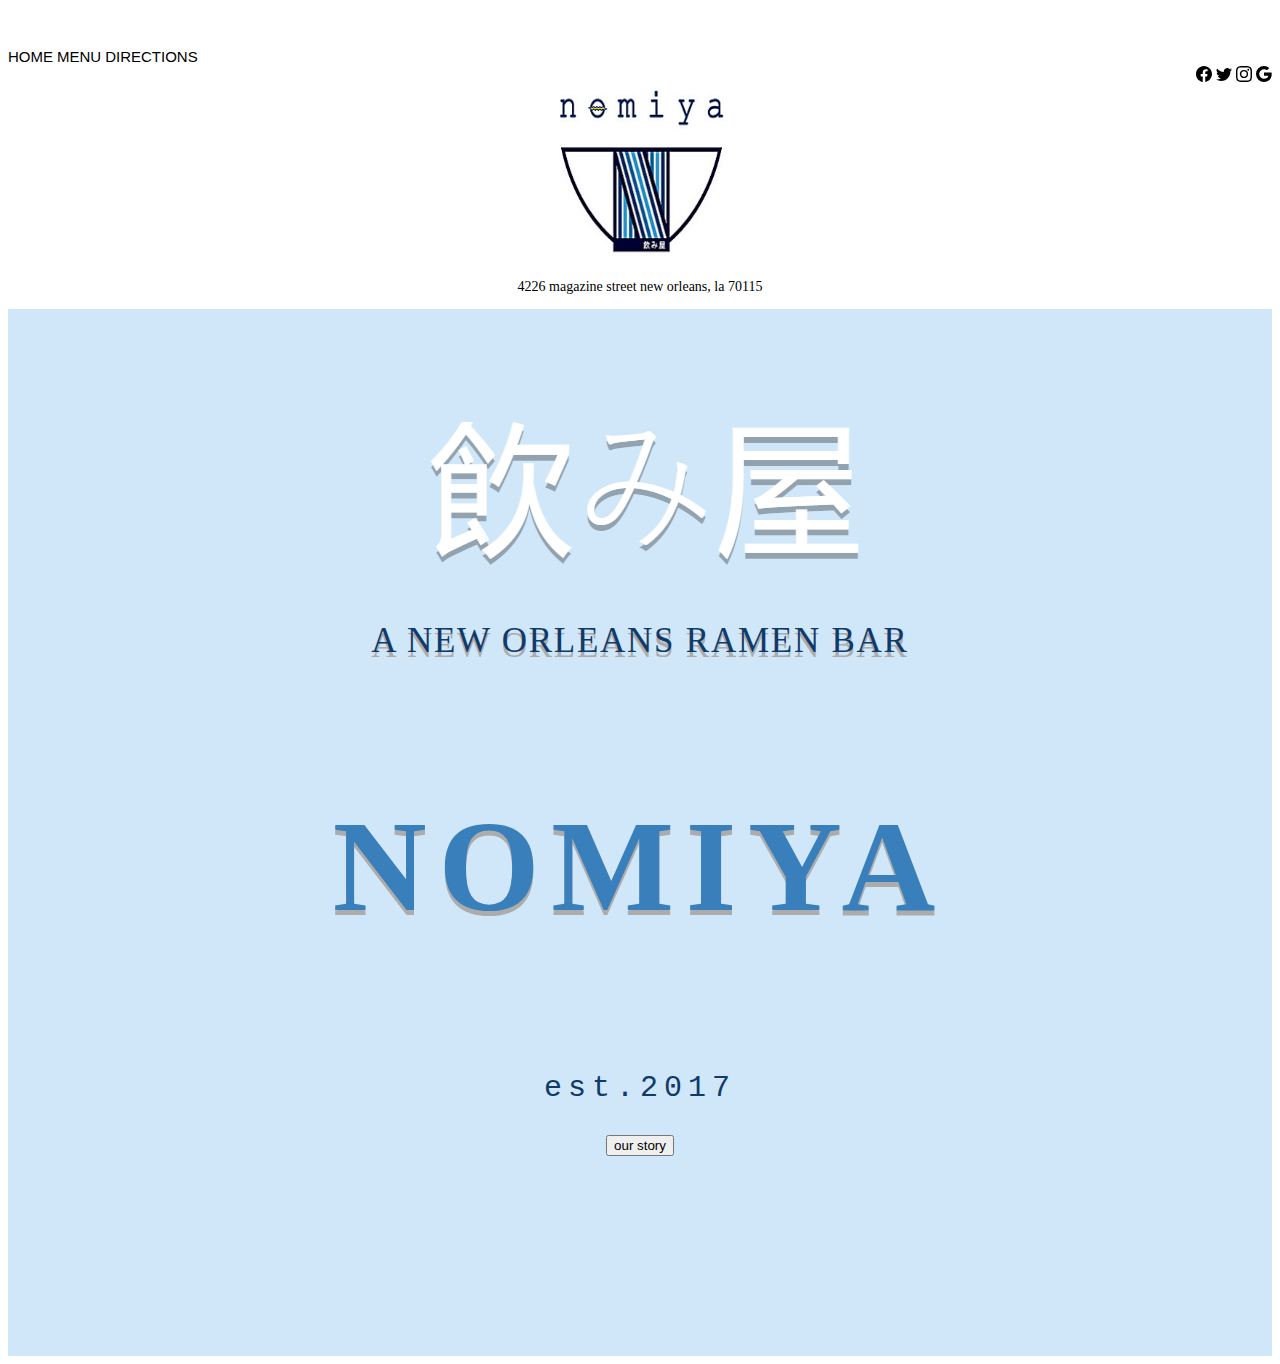
<file: index.html>
<!DOCTYPE html>
<html lang="en">
<head>
    <meta charset="UTF-8">
    <meta http-equiv="X-UA-Compatible" content="IE=edge">
    <meta name="viewport" content="width=device-width, initial-scale=1.0">
    

    <!-- CSS only -->
    <link href="https://cdn.jsdelivr.net/npm/bootstrap@5.2.2/dist/css/bootstrap.min.css" rel="stylesheet" integrity="sha384-Zenh87qX5JnK2Jl0vWa8Ck2rdkQ2Bzep5IDxbcnCeuOxjzrPF/et3URy9Bv1WTRi" crossorigin="anonymous">
    <link rel="stylesheet" href="css/style.css">
    <title>Nomiya</title>
</head>

<body>
    
    <header class="header container" id="header">
        <div class="row">
            <div class="col-md-7">
                <div class="top-nav">
                    <a href="index.html" class="btn btn-link nav-button">home</a>
                    <a href="menu.html" class="btn btn-link nav-button">menu</a>
                    <a href="#link" class="btn btn-link nav-button">directions</a>
                </div>
            </div>
            <div class="col-md-5">
                <div class="top-icons">
                    <svg xmlns="http://www.w3.org/2000/svg&quot"; width="16" height="16" fill="currentColor"
                            class="bi bi-facebook" viewBox="0 0 16 16">
                            <path
                                d="M16 8.049c0-4.446-3.582-8.05-8-8.05C3.58 0-.002 3.603-.002 8.05c0 4.017 2.926 7.347 6.75 7.951v-5.625h-2.03V8.05H6.75V6.275c0-2.017 1.195-3.131 3.022-3.131.876 0 1.791.157 1.791.157v1.98h-1.009c-.993 0-1.303.621-1.303 1.258v1.51h2.218l-.354 2.326H9.25V16c3.824-.604 6.75-3.934 6.75-7.951z" />
                        </svg>

                        <svg xmlns="http://www.w3.org/2000/svg&quot"; width="16" height="16" fill="currentColor"
                            class="bi bi-twitter" viewBox="0 0 16 16">
                            <path
                                d="M5.026 15c6.038 0 9.341-5.003 9.341-9.334 0-.14 0-.282-.006-.422A6.685 6.685 0 0 0 16 3.542a6.658 6.658 0 0 1-1.889.518 3.301 3.301 0 0 0 1.447-1.817 6.533 6.533 0 0 1-2.087.793A3.286 3.286 0 0 0 7.875 6.03a9.325 9.325 0 0 1-6.767-3.429 3.289 3.289 0 0 0 1.018 4.382A3.323 3.323 0 0 1 .64 6.575v.045a3.288 3.288 0 0 0 2.632 3.218 3.203 3.203 0 0 1-.865.115 3.23 3.23 0 0 1-.614-.057 3.283 3.283 0 0 0 3.067 2.277A6.588 6.588 0 0 1 .78 13.58a6.32 6.32 0 0 1-.78-.045A9.344 9.344 0 0 0 5.026 15z" />
                        </svg>

                        <svg xmlns="http://www.w3.org/2000/svg&quot"; width="16" height="16" fill="currentColor"
                            class="bi bi-instagram" viewBox="0 0 16 16">
                            <path
                                d="M8 0C5.829 0 5.556.01 4.703.048 3.85.088 3.269.222 2.76.42a3.917 3.917 0 0 0-1.417.923A3.927 3.927 0 0 0 .42 2.76C.222 3.268.087 3.85.048 4.7.01 5.555 0 5.827 0 8.001c0 2.172.01 2.444.048 3.297.04.852.174 1.433.372 1.942.205.526.478.972.923 1.417.444.445.89.719 1.416.923.51.198 1.09.333 1.942.372C5.555 15.99 5.827 16 8 16s2.444-.01 3.298-.048c.851-.04 1.434-.174 1.943-.372a3.916 3.916 0 0 0 1.416-.923c.445-.445.718-.891.923-1.417.197-.509.332-1.09.372-1.942C15.99 10.445 16 10.173 16 8s-.01-2.445-.048-3.299c-.04-.851-.175-1.433-.372-1.941a3.926 3.926 0 0 0-.923-1.417A3.911 3.911 0 0 0 13.24.42c-.51-.198-1.092-.333-1.943-.372C10.443.01 10.172 0 7.998 0h.003zm-.717 1.442h.718c2.136 0 2.389.007 3.232.046.78.035 1.204.166 1.486.275.373.145.64.319.92.599.28.28.453.546.598.92.11.281.24.705.275 1.485.039.843.047 1.096.047 3.231s-.008 2.389-.047 3.232c-.035.78-.166 1.203-.275 1.485a2.47 2.47 0 0 1-.599.919c-.28.28-.546.453-.92.598-.28.11-.704.24-1.485.276-.843.038-1.096.047-3.232.047s-2.39-.009-3.233-.047c-.78-.036-1.203-.166-1.485-.276a2.478 2.478 0 0 1-.92-.598 2.48 2.48 0 0 1-.6-.92c-.109-.281-.24-.705-.275-1.485-.038-.843-.046-1.096-.046-3.233 0-2.136.008-2.388.046-3.231.036-.78.166-1.204.276-1.486.145-.373.319-.64.599-.92.28-.28.546-.453.92-.598.282-.11.705-.24 1.485-.276.738-.034 1.024-.044 2.515-.045v.002zm4.988 1.328a.96.96 0 1 0 0 1.92.96.96 0 0 0 0-1.92zm-4.27 1.122a4.109 4.109 0 1 0 0 8.217 4.109 4.109 0 0 0 0-8.217zm0 1.441a2.667 2.667 0 1 1 0 5.334 2.667 2.667 0 0 1 0-5.334z" />
                        </svg>

                        <svg xmlns="http://www.w3.org/2000/svg&quot"; width="16" height="16" fill="currentColor"
                            class="bi bi-google" viewBox="0 0 16 16">
                            <path
                                d="M15.545 6.558a9.42 9.42 0 0 1 .139 1.626c0 2.434-.87 4.492-2.384 5.885h.002C11.978 15.292 10.158 16 8 16A8 8 0 1 1 8 0a7.689 7.689 0 0 1 5.352 2.082l-2.284 2.284A4.347 4.347 0 0 0 8 3.166c-2.087 0-3.86 1.408-4.492 3.304a4.792 4.792 0 0 0 0 3.063h.003c.635 1.893 2.405 3.301 4.492 3.301 1.078 0 2.004-.276 2.722-.764h-.003a3.702 3.702 0 0 0 1.599-2.431H8v-3.08h7.545z" />
                        </svg>


                </div>
            </div>
            <div class="row">
                <div class="col">
                    <div class="logo">
                        <img src="media/nomiyaLogo.PNG" alt="cartoon drawing of bowl of ramen noodles (nomiya logo)" class="img-fluid" width="200" height="175">
                        <p class="location">4226 magazine street new orleans, la 70115</p>
                    </div>
                </div>
            </div>
        </div>
    </header>


    <main class="main container-fluid" id="main">
        <div class="row">
            <div class="col">
                <img src="media/someJapanese.PNG" alt="not sure what this says in Japanese - sorry" class="img-fluid">
                <p class="title">a new orleans ramen bar</p>
                <p class="hero-nomiya">nomiya</p>
                <p class="year-est">est.2017</p>
                <button id="button">our story</button>
            </div>
        </div>
    </main>

    <!-- JavaScript Bundle with Popper -->
    <script src="https://cdn.jsdelivr.net/npm/bootstrap@5.2.2/dist/js/bootstrap.bundle.min.js" integrity="sha384-OERcA2EqjJCMA+/3y+gxIOqMEjwtxJY7qPCqsdltbNJuaOe923+mo//f6V8Qbsw3" crossorigin="anonymous"></script>
    <script src="js/app.js"></script>
</body>
</html>
</file>
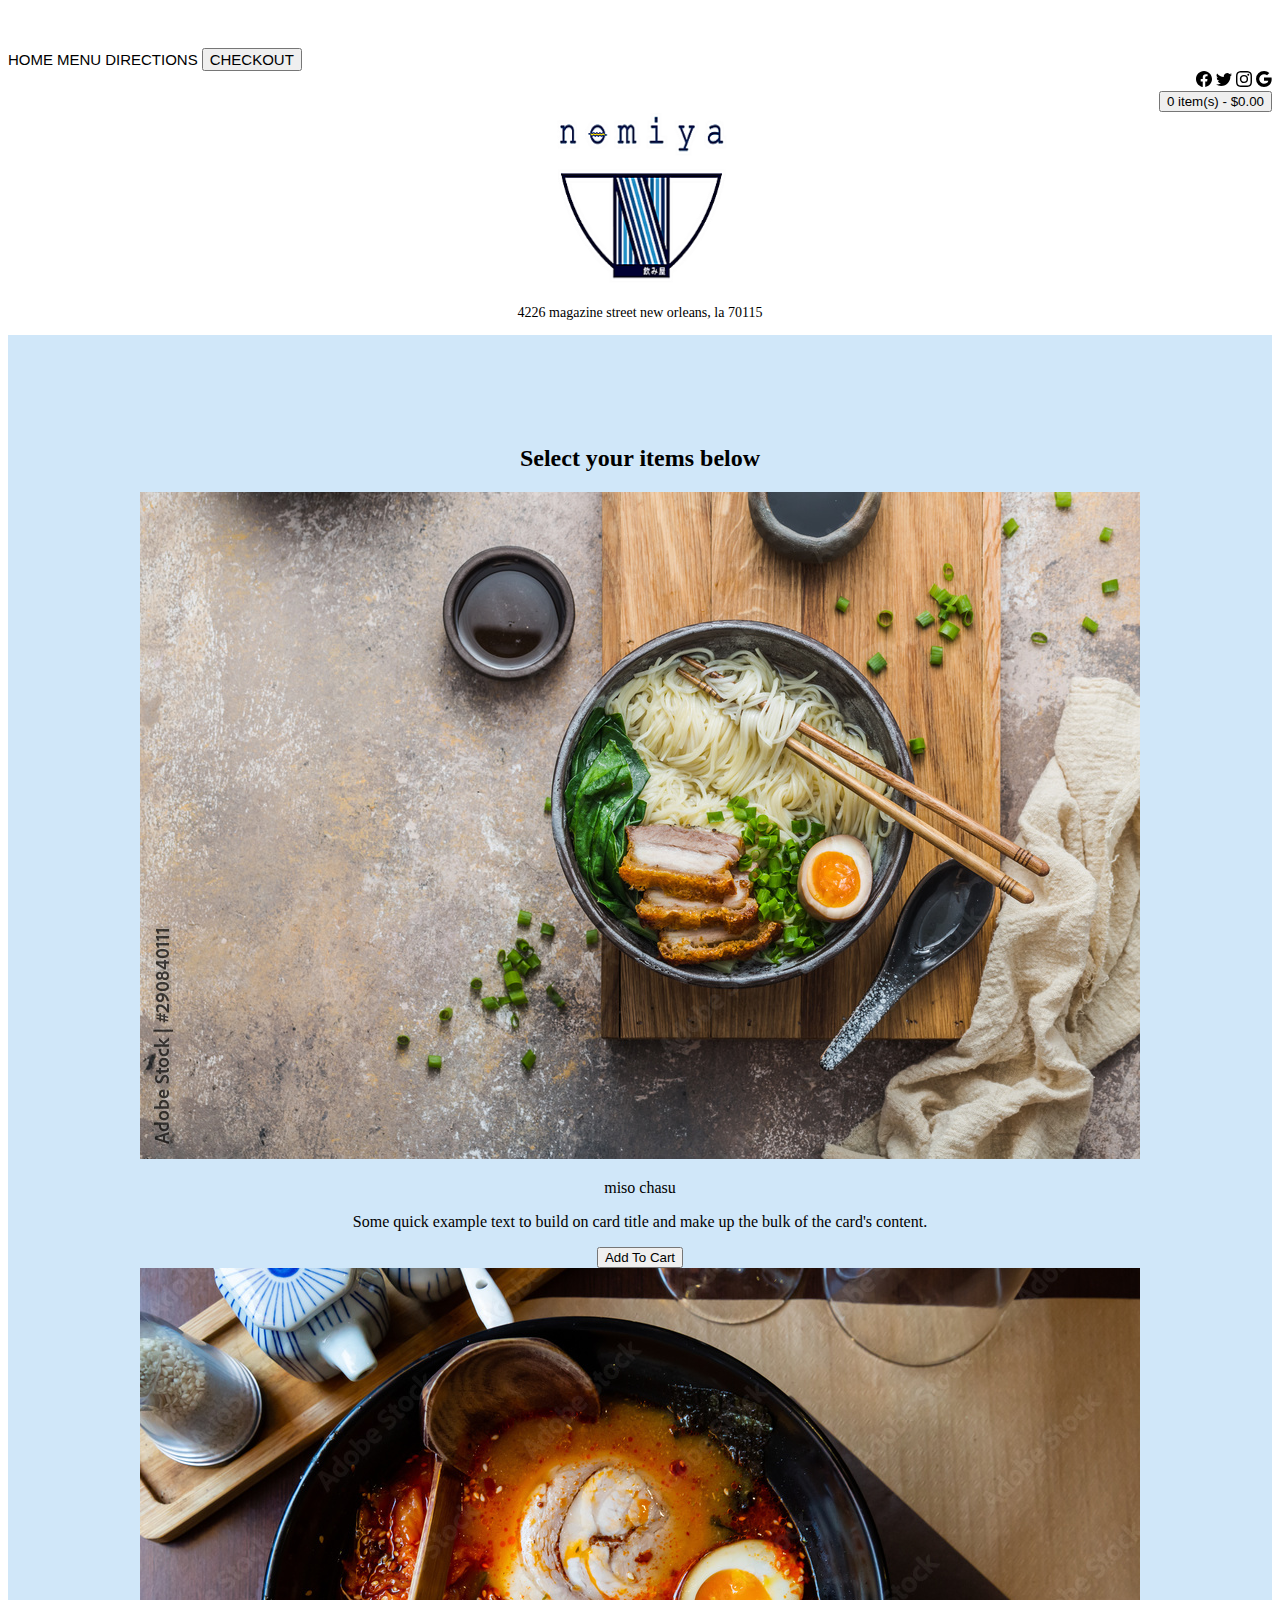
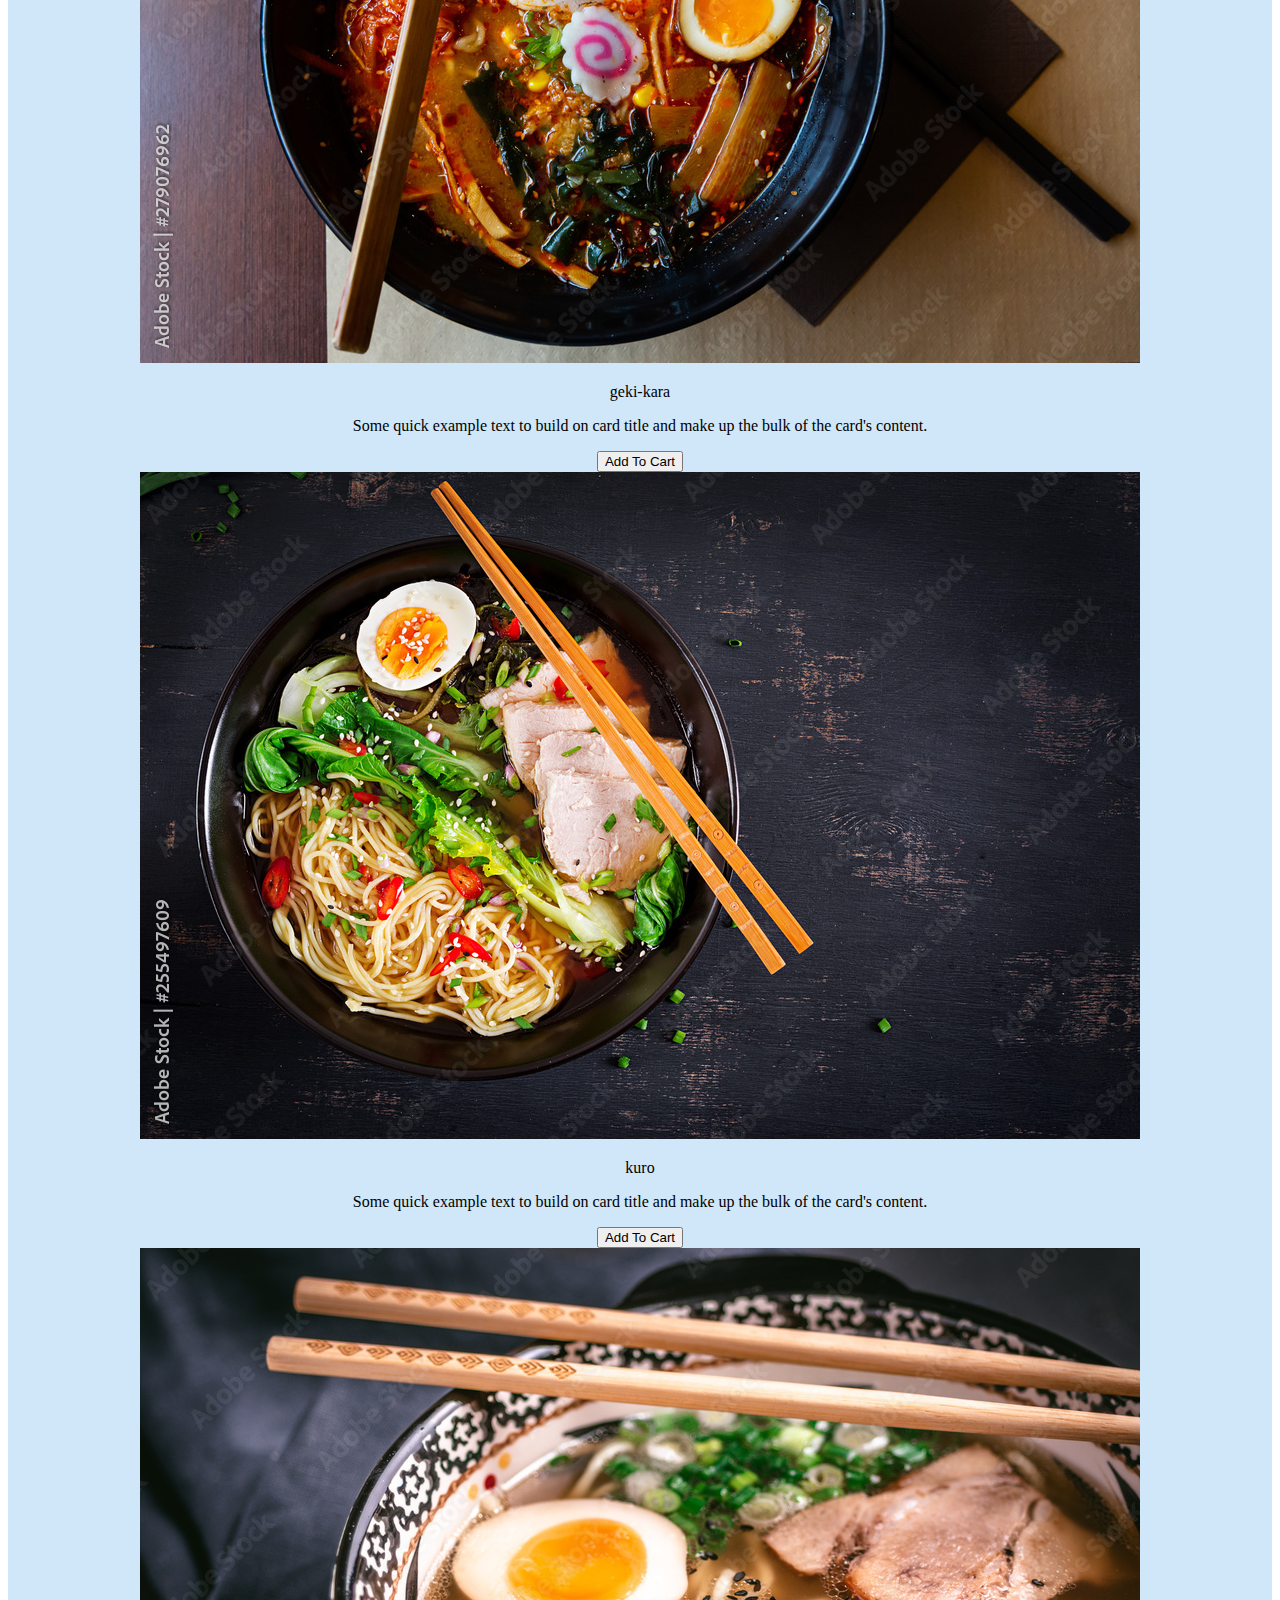
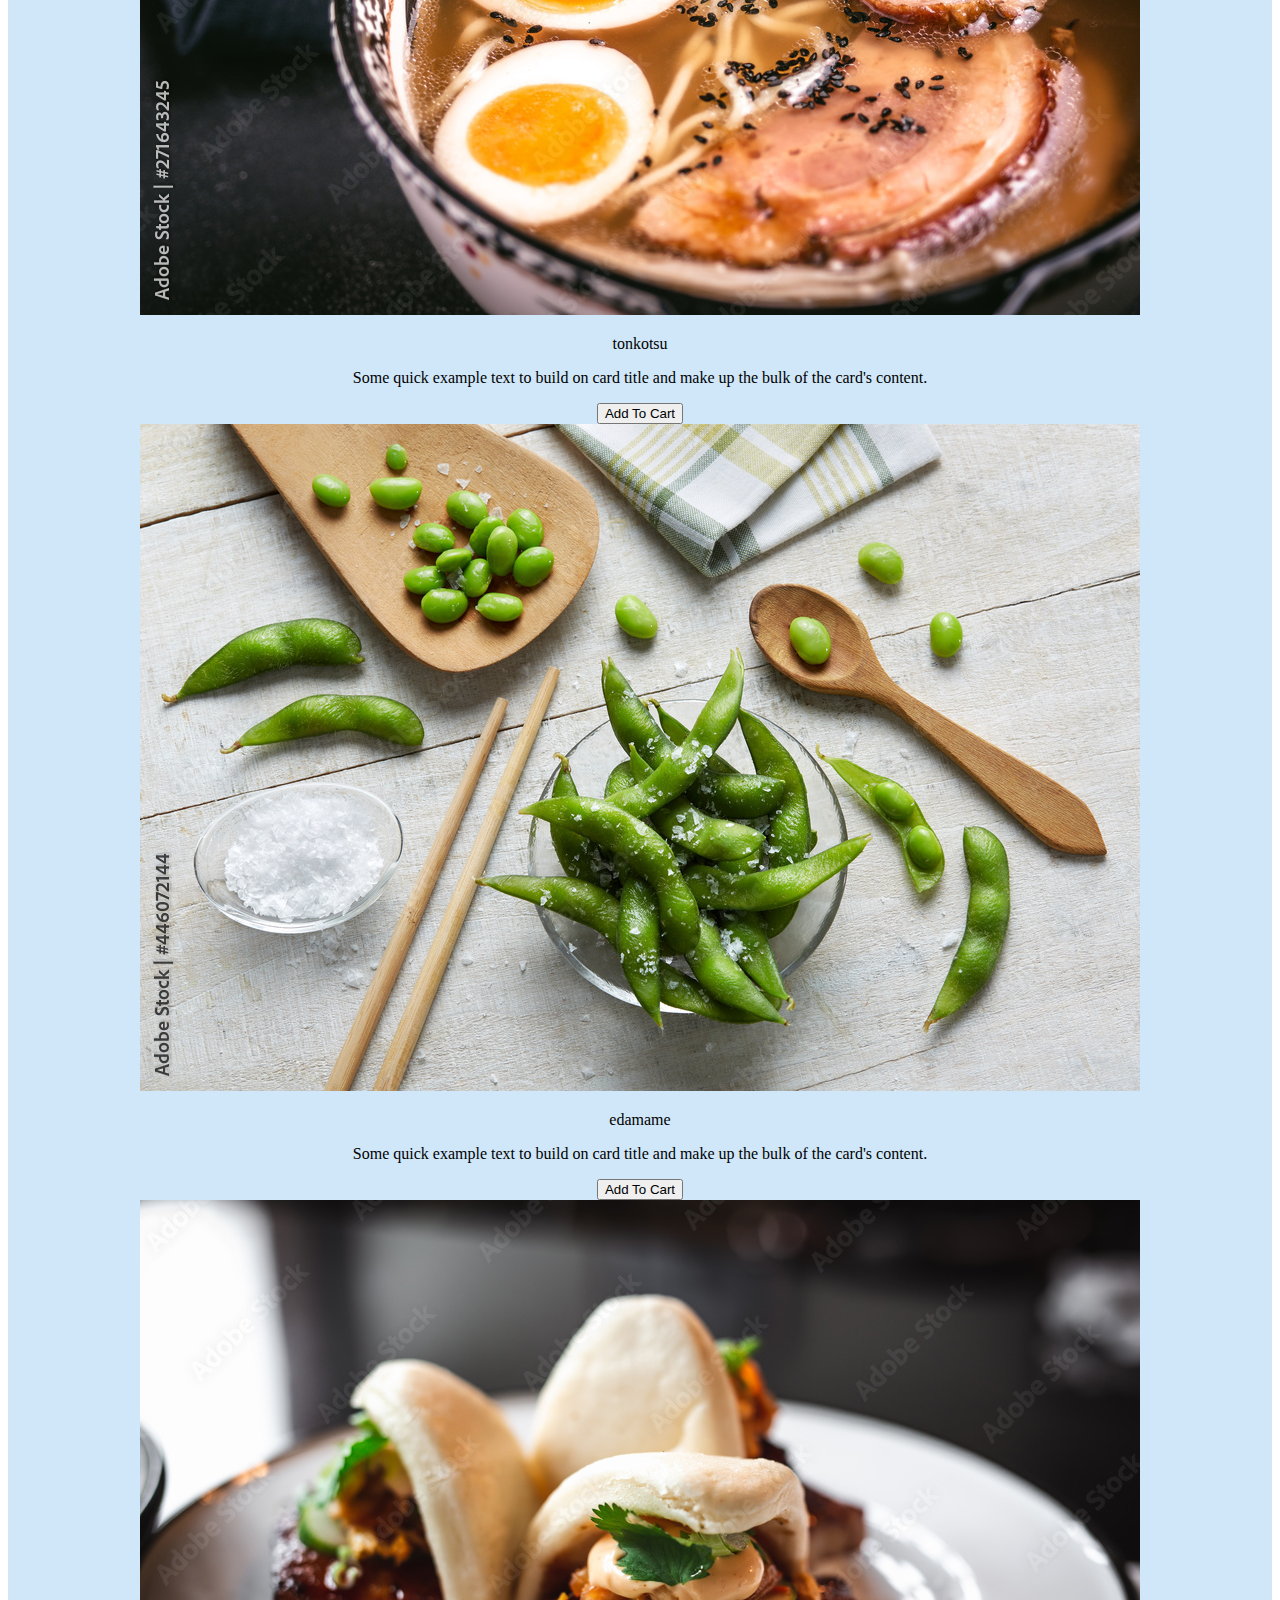
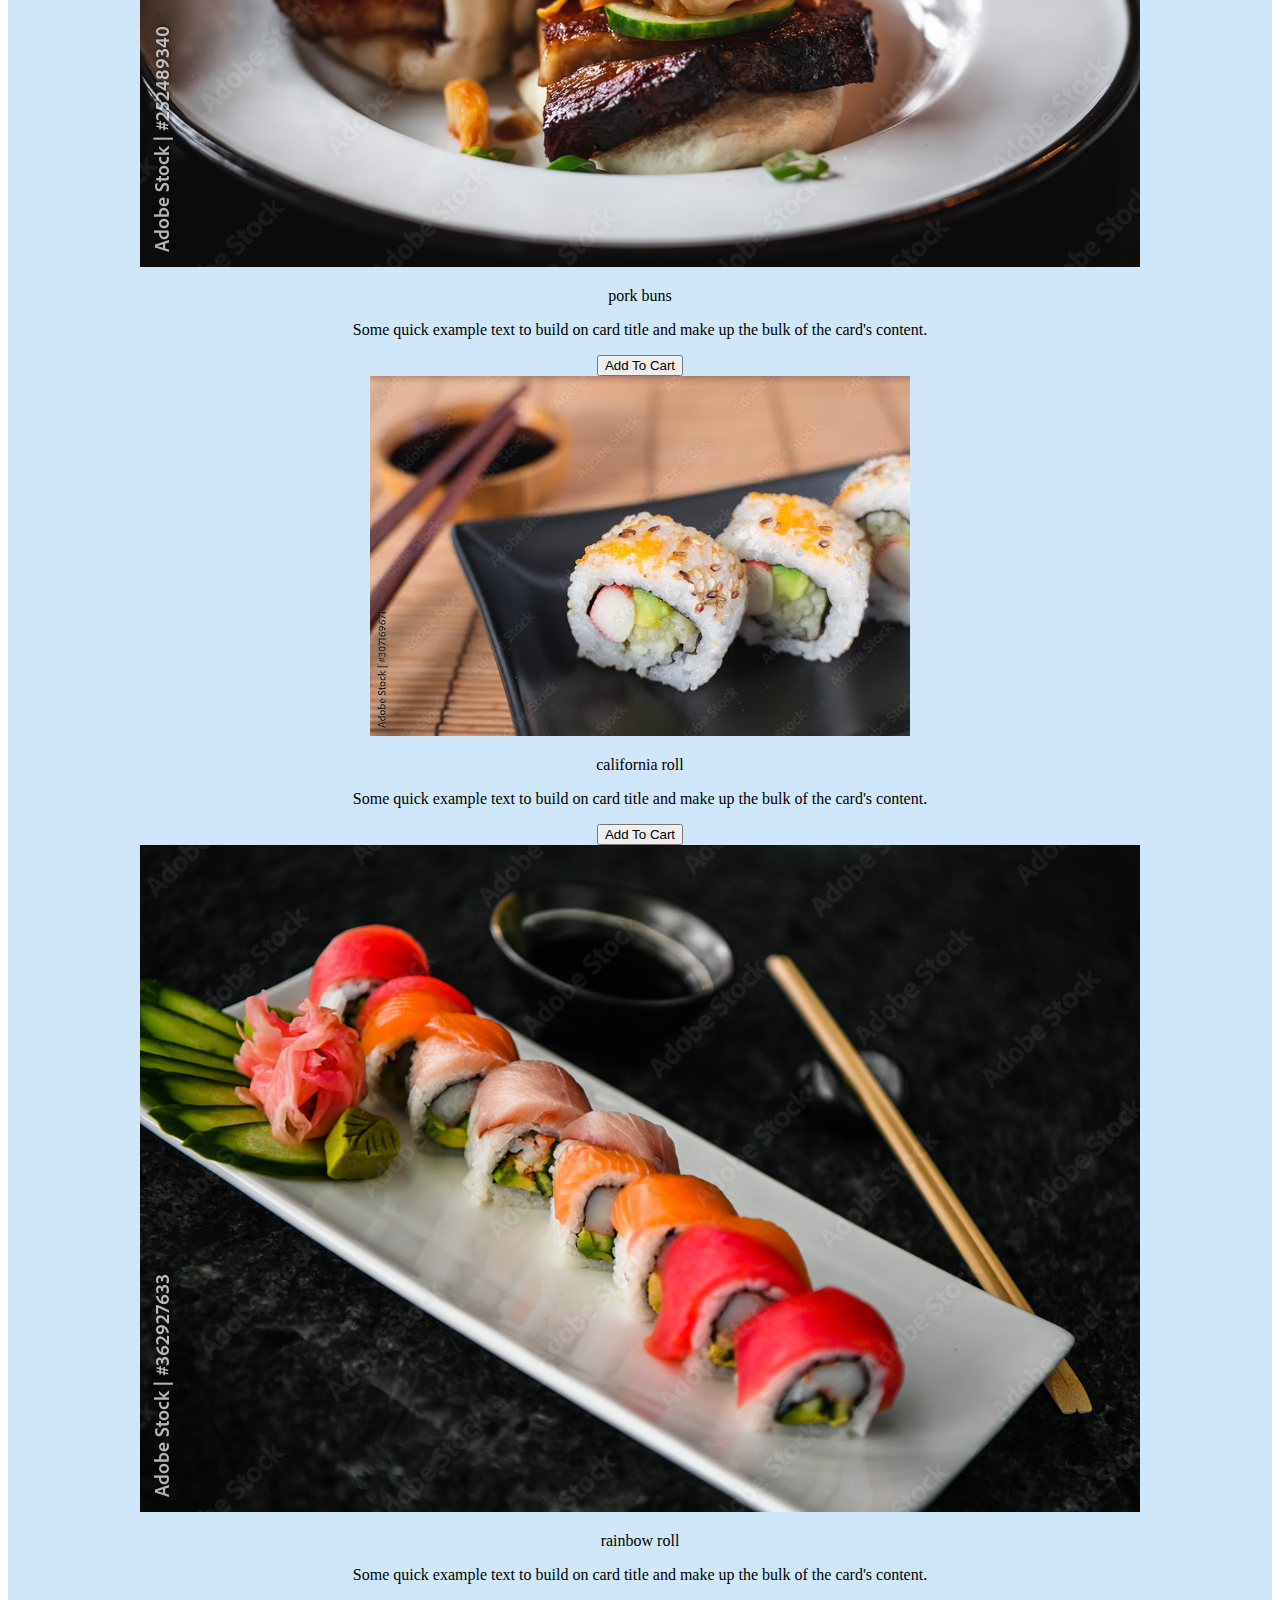
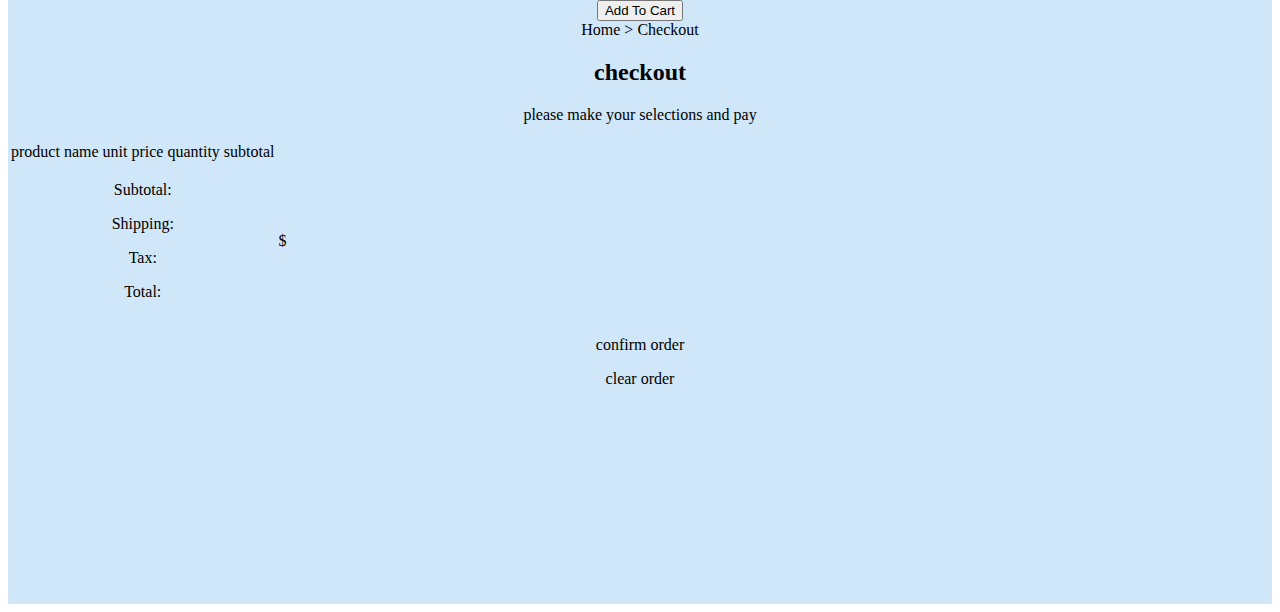
<file: menu.html>
<!DOCTYPE html>
<html lang="en">

<head>
    <meta charset="UTF-8">
    <meta http-equiv="X-UA-Compatible" content="IE=edge">
    <meta name="viewport" content="width=device-width, initial-scale=1.0">


    <!-- CSS only -->
    <link href="https://cdn.jsdelivr.net/npm/bootstrap@5.2.2/dist/css/bootstrap.min.css" rel="stylesheet"
        integrity="sha384-Zenh87qX5JnK2Jl0vWa8Ck2rdkQ2Bzep5IDxbcnCeuOxjzrPF/et3URy9Bv1WTRi" crossorigin="anonymous">
    <link rel="stylesheet" href="css/style.css">
    <title>Nomiya - menu</title>
</head>

<body>

    <header class="header container" id="header">
        <div class="row">
            <div class="col-md-7">
                <div class="top-nav">
                    <a href="index.html" class="btn btn-link nav-button">home</a>
                    <a href="menu.html" class="btn btn-link nav-button">menu</a>
                    <a href="#link" class="btn btn-link nav-button">directions</a>
                    <button type="button" class="btn btn-link nav-button" id="checkout">checkout</button>
                </div>
            </div>
            <div class="col-md-5">
                <div class="top-icons">
                    <svg xmlns="http://www.w3.org/2000/svg&quot" ; width="16" height="16" fill="currentColor"
                        class="bi bi-facebook" viewBox="0 0 16 16">
                        <path
                            d="M16 8.049c0-4.446-3.582-8.05-8-8.05C3.58 0-.002 3.603-.002 8.05c0 4.017 2.926 7.347 6.75 7.951v-5.625h-2.03V8.05H6.75V6.275c0-2.017 1.195-3.131 3.022-3.131.876 0 1.791.157 1.791.157v1.98h-1.009c-.993 0-1.303.621-1.303 1.258v1.51h2.218l-.354 2.326H9.25V16c3.824-.604 6.75-3.934 6.75-7.951z" />
                    </svg>

                    <svg xmlns="http://www.w3.org/2000/svg&quot" ; width="16" height="16" fill="currentColor"
                        class="bi bi-twitter" viewBox="0 0 16 16">
                        <path
                            d="M5.026 15c6.038 0 9.341-5.003 9.341-9.334 0-.14 0-.282-.006-.422A6.685 6.685 0 0 0 16 3.542a6.658 6.658 0 0 1-1.889.518 3.301 3.301 0 0 0 1.447-1.817 6.533 6.533 0 0 1-2.087.793A3.286 3.286 0 0 0 7.875 6.03a9.325 9.325 0 0 1-6.767-3.429 3.289 3.289 0 0 0 1.018 4.382A3.323 3.323 0 0 1 .64 6.575v.045a3.288 3.288 0 0 0 2.632 3.218 3.203 3.203 0 0 1-.865.115 3.23 3.23 0 0 1-.614-.057 3.283 3.283 0 0 0 3.067 2.277A6.588 6.588 0 0 1 .78 13.58a6.32 6.32 0 0 1-.78-.045A9.344 9.344 0 0 0 5.026 15z" />
                    </svg>

                    <svg xmlns="http://www.w3.org/2000/svg&quot" ; width="16" height="16" fill="currentColor"
                        class="bi bi-instagram" viewBox="0 0 16 16">
                        <path
                            d="M8 0C5.829 0 5.556.01 4.703.048 3.85.088 3.269.222 2.76.42a3.917 3.917 0 0 0-1.417.923A3.927 3.927 0 0 0 .42 2.76C.222 3.268.087 3.85.048 4.7.01 5.555 0 5.827 0 8.001c0 2.172.01 2.444.048 3.297.04.852.174 1.433.372 1.942.205.526.478.972.923 1.417.444.445.89.719 1.416.923.51.198 1.09.333 1.942.372C5.555 15.99 5.827 16 8 16s2.444-.01 3.298-.048c.851-.04 1.434-.174 1.943-.372a3.916 3.916 0 0 0 1.416-.923c.445-.445.718-.891.923-1.417.197-.509.332-1.09.372-1.942C15.99 10.445 16 10.173 16 8s-.01-2.445-.048-3.299c-.04-.851-.175-1.433-.372-1.941a3.926 3.926 0 0 0-.923-1.417A3.911 3.911 0 0 0 13.24.42c-.51-.198-1.092-.333-1.943-.372C10.443.01 10.172 0 7.998 0h.003zm-.717 1.442h.718c2.136 0 2.389.007 3.232.046.78.035 1.204.166 1.486.275.373.145.64.319.92.599.28.28.453.546.598.92.11.281.24.705.275 1.485.039.843.047 1.096.047 3.231s-.008 2.389-.047 3.232c-.035.78-.166 1.203-.275 1.485a2.47 2.47 0 0 1-.599.919c-.28.28-.546.453-.92.598-.28.11-.704.24-1.485.276-.843.038-1.096.047-3.232.047s-2.39-.009-3.233-.047c-.78-.036-1.203-.166-1.485-.276a2.478 2.478 0 0 1-.92-.598 2.48 2.48 0 0 1-.6-.92c-.109-.281-.24-.705-.275-1.485-.038-.843-.046-1.096-.046-3.233 0-2.136.008-2.388.046-3.231.036-.78.166-1.204.276-1.486.145-.373.319-.64.599-.92.28-.28.546-.453.92-.598.282-.11.705-.24 1.485-.276.738-.034 1.024-.044 2.515-.045v.002zm4.988 1.328a.96.96 0 1 0 0 1.92.96.96 0 0 0 0-1.92zm-4.27 1.122a4.109 4.109 0 1 0 0 8.217 4.109 4.109 0 0 0 0-8.217zm0 1.441a2.667 2.667 0 1 1 0 5.334 2.667 2.667 0 0 1 0-5.334z" />
                    </svg>

                    <svg xmlns="http://www.w3.org/2000/svg&quot" ; width="16" height="16" fill="currentColor"
                        class="bi bi-google" viewBox="0 0 16 16">
                        <path
                            d="M15.545 6.558a9.42 9.42 0 0 1 .139 1.626c0 2.434-.87 4.492-2.384 5.885h.002C11.978 15.292 10.158 16 8 16A8 8 0 1 1 8 0a7.689 7.689 0 0 1 5.352 2.082l-2.284 2.284A4.347 4.347 0 0 0 8 3.166c-2.087 0-3.86 1.408-4.492 3.304a4.792 4.792 0 0 0 0 3.063h.003c.635 1.893 2.405 3.301 4.492 3.301 1.078 0 2.004-.276 2.722-.764h-.003a3.702 3.702 0 0 0 1.599-2.431H8v-3.08h7.545z" />
                    </svg>
                    <div id="shoppingDiv">
                        <div class="shopping-buttons">
                            <button type="button" class="btn" id="cartBtn"><span id="cartItems">0</span> <span>item(s)</span> -
                                $<span id="cartSubtotal">0.00</span></button>
                        </div>
                    </div>
                </div>
            </div>
            <div class="row">
                <div class="col">
                    <div class="logo">
                        <img src="media/nomiyaLogo.PNG" alt="cartoon drawing of bowl of ramen noodles (nomiya logo)"
                            class="img-fluid" width="200" height="175">
                        <p class="location">4226 magazine street new orleans, la 70115</p>
                    </div>
                </div>
            </div>
        </div>
    </header>

    <main class="main" id="main">
        <section class="container main-page">
            <div class="row">
                <div class="col-md-12">
                    <h2>Select your items below</h2>
                </div>
            </div>

            <div class="food-1 row card-group" id="food1"></div>
            <div class="food-2 row card-group" id="food2"></div>
        </section>
        <!-- checkout page -->
        <section class="section checkout-page d-none">
            <div class="bar">
                <div class="container">
                    <div class="row">
                        <div class="col">
                            <div class="bar-text">Home &gt; Checkout</div>
                        </div>
                    </div>
                </div>
            </div>
            <div class="section checkout-section">
                <div class="containers">
                    <div class="row">
                        <div class="col-md-6">
                            <h2 class="checkout-header">checkout</h2>
                            <p class="checkout-text">please make your selections and pay</p>
                        </div>
                        <div class="col-md-6">
                            <p class="checkout-item-count">
                                <span id="checkoutItemCount"></span>
                            </p>
                        </div>
                    </div>

                    <div class="row">
                        <div class="col">
                            <table class="table" id="table">
                                <tr class="table-headers">
                                    <td>product name</td>
                                    <td>unit price</td>
                                    <td>quantity</td>
                                    <td>subtotal</td>
                                </tr>
                                <!-- load items below -->
                                <tbody id="tbody"></tbody>

                                <tr class="totals" id="totals">
                                    <td colspan="4">
                                        <p class="total-subtotal" id="totalSubtotal">Subtotal:</p>
                                        <p class="total-shipping" id="totalShipping">Shipping:</p>
                                        <p class="total-tax" id="totalTax">Tax:</p>
                                        <p class="total-total" id="totalTotal">Total:</p>
                                    </td>
                                    <td class="total-values" id="totalValues">
                                        <p class="subtotal-value" id="subtotalValue"></p>
                                        <p class="shipping-value" id="shippingValue"></p>
                                        <p class="tax-value" id="taxValue"></p>
                                        <p class="total-value">$<span id="totalValue"></span></p>
                                    </td>
                                </tr>
                            </table>
                        </div>
                    </div>

                    <div class="row">
                        <div class="col">
                            <p class="btn btn-secondary confirm-button">confirm order</p>
                            <p class="clear btn btn-secondary" id="clear">clear order</p>
                        </div>
                    </div>
                </div>
            </div>
        </section>
    </main>

    <!-- JavaScript Bundle with Popper -->
    <script src="https://cdn.jsdelivr.net/npm/bootstrap@5.2.2/dist/js/bootstrap.bundle.min.js"
        integrity="sha384-OERcA2EqjJCMA+/3y+gxIOqMEjwtxJY7qPCqsdltbNJuaOe923+mo//f6V8Qbsw3"
        crossorigin="anonymous"></script>
    <script src="js/app.js"></script>
</body>

</html>
</file>
<file: css/style.css>
*{box-sizing: border-box;}

:root{
    --mainFont: 'Calibri', sans-serif;
    --secondaryFont: 'Arial Narrow' sans-serif;
    --primColor: #d0e7f9;
}

body{
    padding-top: 40px;
}

main{
    background-color: var(--primColor);
    padding-bottom: 200px;
    text-align: center;
    padding-top: 90px;
}

.nav-button{
    text-transform: uppercase;
    font-size: 15px;
    text-decoration: none;
    color: black;
    font-family: var(--mainFont);
}

.nav-button:hover{
    color: rgb(173, 172, 172);
}

.top-icons{
    text-align: right;
}

.logo{
    text-align: center;
}

.location{
    font-size: 14px;
}

.title{
    font-size: 35px;
    color: #0f3a69;
    text-shadow: 0px 5px 0px rgb(173, 172, 172);
    text-transform: uppercase;
    letter-spacing: 0.05em;
    font-family: var(--secondaryFont);
    font-weight: 500;
}

.hero-nomiya{
    padding: 0;
    font-size: 130px;
    text-transform: uppercase;
    text-shadow: 0px 5px 0px rgb(173, 172, 172);
    font-weight: 900;
    letter-spacing: 0.09em;
    color: #387fbb;
}

.year-est{
    font-size: 30px;
    font-family: 'Courier New', Courier, monospace;
    letter-spacing: 0.2em;
    color: #0f3a69;
}
</file>
